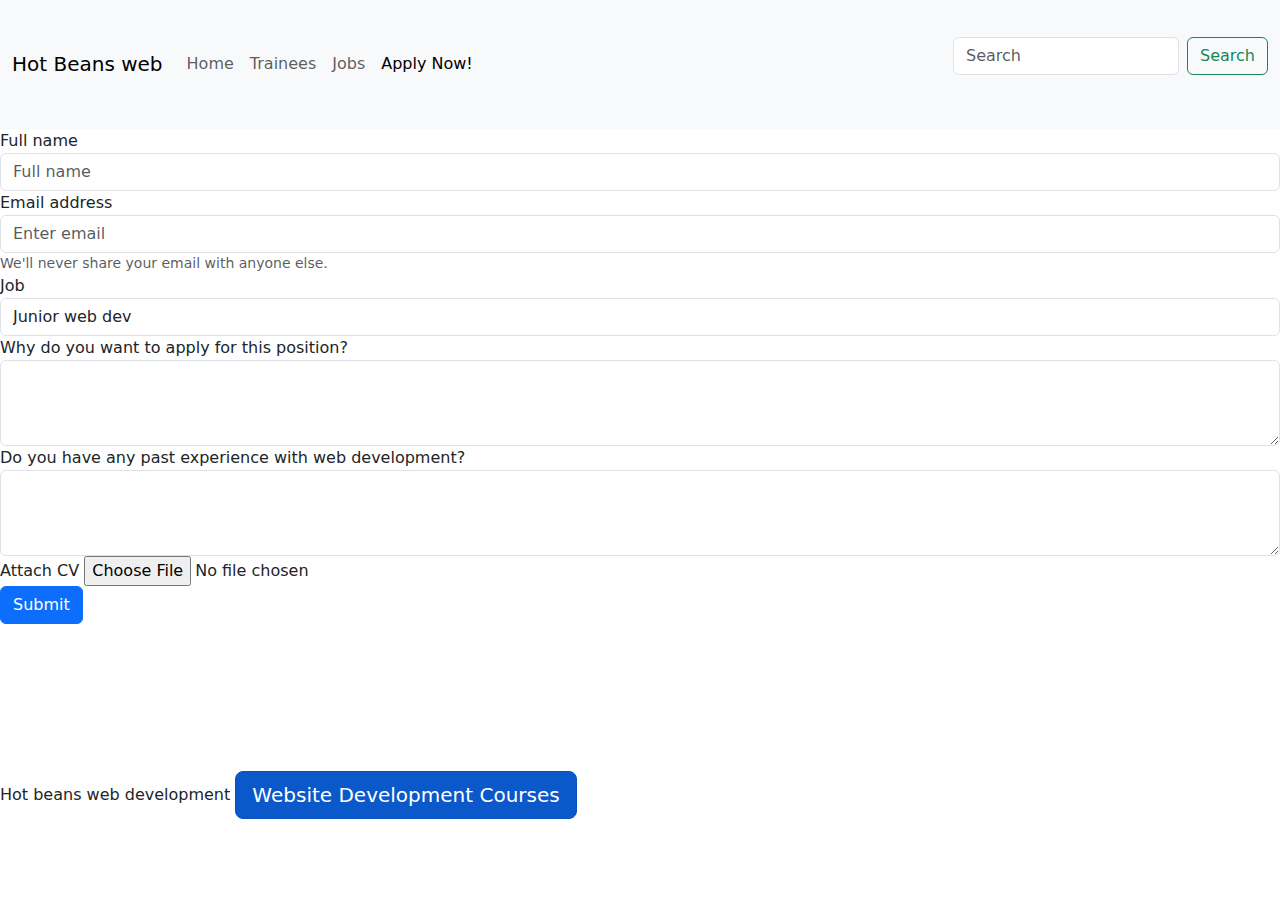
<file: rewrite/applynow.html>
<html lang="en">
<head>
    <meta charset="UTF-8">
    <meta name="viewport" content="width=device-width, initial-scale=1.0">
    <title>Document</title>
    <link href="https://cdn.jsdelivr.net/npm/bootstrap@5.3.3/dist/css/bootstrap.min.css" rel="stylesheet" integrity="sha384-QWTKZyjpPEjISv5WaRU9OFeRpok6YctnYmDr5pNlyT2bRjXh0JMhjY6hW+ALEwIH" crossorigin="anonymous">
    <link rel="stylesheet" href="style.css">
</head>
<body class="grid">
        <nav class="navbar navbar-expand-lg bg-body-tertiary">
            <div class="container-fluid">
              <a class="navbar-brand" href="#">Hot Beans web</a>
              <button class="navbar-toggler" type="button" data-bs-toggle="collapse" data-bs-target="#navbarSupportedContent" aria-controls="navbarSupportedContent" aria-expanded="false" aria-label="Toggle navigation">
                <span class="navbar-toggler-icon"></span>
              </button>
              <div class="collapse navbar-collapse" id="navbarSupportedContent">
                <ul class="navbar-nav me-auto mb-2 mb-lg-0">
                  <li class="nav-item">
                    <a class="nav-link" href="index.html">Home</a>
                  </li>
                  <li class="nav-item">
                    <a class="nav-link" href="trainees.html">Trainees</a>
                  </li>
                  <li class="nav-item">
                    <a class="nav-link" href="jobs.html">Jobs</a>
                  </li>
                  <li class="nav-item">
                    <a class="nav-link active" aria-current="page" href="applynow.html">Apply Now!</a>
                  </li>
                </ul>
                <form class="d-flex" role="search">
                  <input class="form-control me-2" type="search" placeholder="Search" aria-label="Search">
                  <button class="btn btn-outline-success" type="submit">Search</button>
                </form>
              </div>
            </div>
          </nav>
        <main class="main"> 
            <form>
                <div class="form-group">
                    <label for="exampleInputPassword1">Full name</label>
                    <input type="text" class="form-control" id="exampleInputPassword1" placeholder="Full name" required>
                  </div>
                <div class="form-group">
                  <label for="exampleInputEmail1">Email address</label>
                  <input type="email" class="form-control" id="exampleInputEmail1" aria-describedby="emailHelp" placeholder="Enter email" required>
                  <small id="emailHelp" class="form-text text-muted">We'll never share your email with anyone else.</small>
                </div>
                <div class="form-group">
                    <label for="exampleFormControlSelect1">Job</label>
                    <select class="form-control" id="exampleFormControlSelect1" required>
                      <option>Junior web dev</option>
                      <option>Web dev</option>
                      <option>Senior web dev</option>
                    </select>
                  </div>
                    <div class="form-group">
                        <label for="exampleFormControlTextarea1">Why do you want to apply for this position?</label>
                        <textarea class="form-control" id="exampleFormControlTextarea1" rows="3"></textarea>
                      </div>
                      <div class="form-group">
                        <label for="exampleFormControlTextarea1">Do you have any past experience with web development?</label>
                        <textarea class="form-control" id="exampleFormControlTextarea1" rows="3"></textarea>
                      </div>
                      <div class="form-group">
                        <label for="exampleFormControlFile1">Attach CV</label>
                       <input type="file" class="form-control-file" id="exampleFormControlFile1">
                      </div>
                <button type="submit" class="btn btn-primary">Submit</button>
            </form>
        </main>
        <footer class="footer"> Hot beans web development
            <a href="https://www.w3schools.com/html/" class="btn btn-primary btn-lg active" role="button" aria-pressed="true">Website Development Courses</a>
            <footer>
            <script src="https://cdn.jsdelivr.net/npm/bootstrap@5.3.3/dist/js/bootstrap.bundle.min.js" integrity="sha384-YvpcrYf0tY3lHB60NNkmXc5s9fDVZLESaAA55NDzOxhy9GkcIdslK1eN7N6jIeHz" crossorigin="anonymous"></script>
        
</body>
</html>
</file>
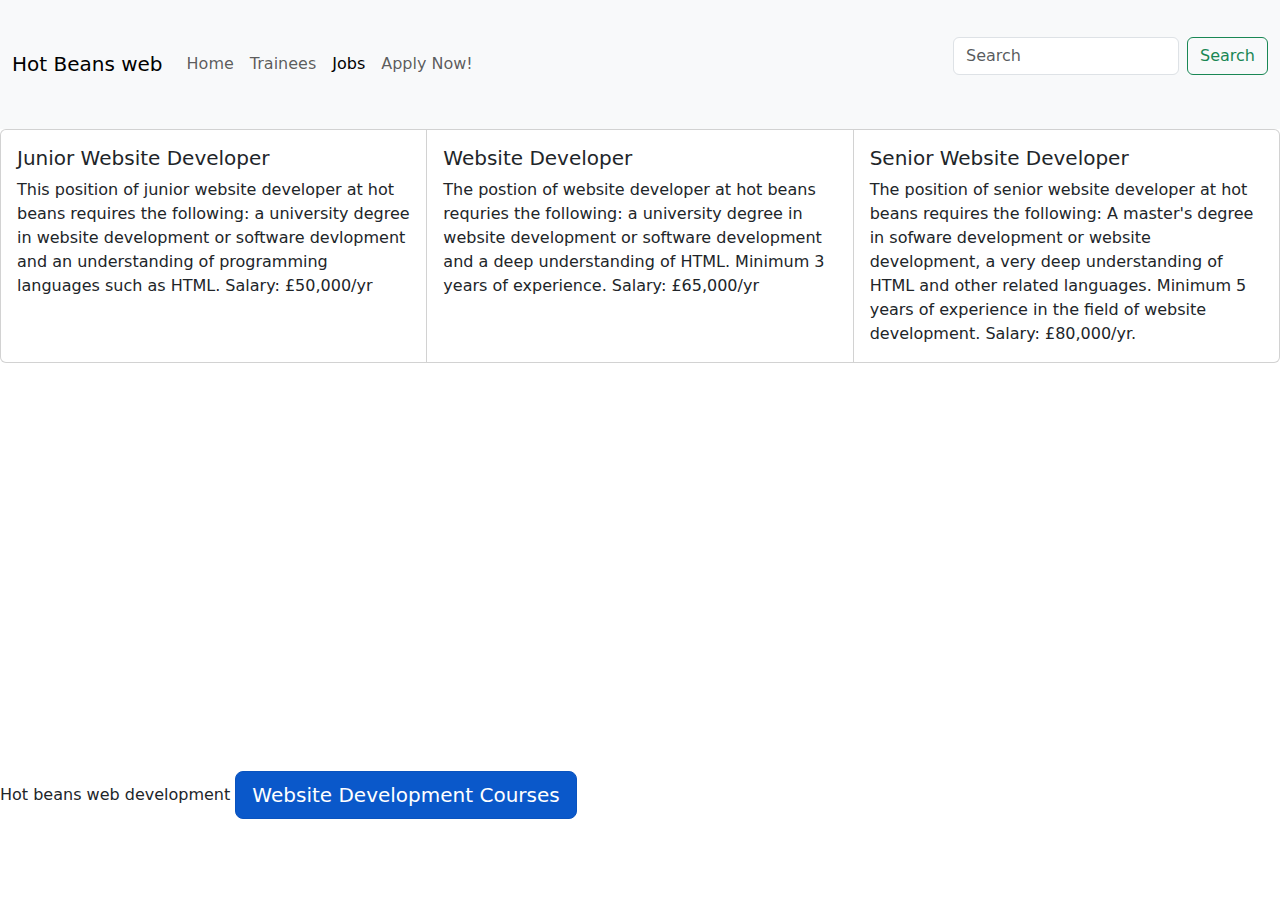
<file: rewrite/jobs.html>
<html lang="en">
<head>
    <meta charset="UTF-8">
    <meta name="viewport" content="width=device-width, initial-scale=1.0">
    <title>Document</title>
    <link href="https://cdn.jsdelivr.net/npm/bootstrap@5.3.3/dist/css/bootstrap.min.css" rel="stylesheet" integrity="sha384-QWTKZyjpPEjISv5WaRU9OFeRpok6YctnYmDr5pNlyT2bRjXh0JMhjY6hW+ALEwIH" crossorigin="anonymous">
    <link rel="stylesheet" href="style.css">
</head>
<body class="grid">
        <nav class="navbar navbar-expand-lg bg-body-tertiary">
            <div class="container-fluid">
              <a class="navbar-brand" href="#">Hot Beans web</a>
              <button class="navbar-toggler" type="button" data-bs-toggle="collapse" data-bs-target="#navbarSupportedContent" aria-controls="navbarSupportedContent" aria-expanded="false" aria-label="Toggle navigation">
                <span class="navbar-toggler-icon"></span>
              </button>
              <div class="collapse navbar-collapse" id="navbarSupportedContent">
                <ul class="navbar-nav me-auto mb-2 mb-lg-0">
                  <li class="nav-item">
                    <a class="nav-link" aria-current="page" href="index.html">Home</a>
                  </li>
                  <li class="nav-item">
                    <a class="nav-link" href="trainees.html">Trainees</a>
                  </li>
                  <li class="nav-item">
                    <a class="nav-link active" aria-current="page" href="jobs.html">Jobs</a>
                  </li>
                  <li class="nav-item">
                    <a class="nav-link" href="applynow.html">Apply Now!</a>
                  </li>
                </ul>
                <form class="d-flex" role="search">
                  <input class="form-control me-2" type="search" placeholder="Search" aria-label="Search">
                  <button class="btn btn-outline-success" type="submit">Search</button>
                </form>
              </div>
            </div>
          </nav>
        <main class="main"> 
            <div class="card-group">
                <div class="card">
                  <div class="card-body">
                    <h5 class="card-title">Junior Website Developer </h5>
                    <p class="card-text">This position of junior website developer at hot beans requires the following: a university degree in website development or software devlopment and an understanding of programming languages such as HTML. Salary: £50,000/yr</p>
                  </div>
                </div>
                <div class="card">
            
                  <div class="card-body">
                    <h5 class="card-title">Website Developer</h5>
                    <p class="card-text">The postion of website developer at hot beans requries the following: a university degree in website development or software development and a deep understanding of HTML. Minimum 3 years of experience. Salary: £65,000/yr  </p>
                  </div>
                </div>
                <div class="card">
                  <div class="card-body">
                    <h5 class="card-title">Senior Website Developer</h5>
                    <p class="card-text">The position of senior website developer at hot beans requires the following: A master's degree in sofware development or website development, a very deep understanding of HTML and other related languages. Minimum 5 years of experience in the field of website development. Salary: £80,000/yr.</p>
                  </div>
                </div>
              </div>
        </main>
        <footer class="footer"> Hot beans web development
            <a href="https://www.w3schools.com/html/" class="btn btn-primary btn-lg active" role="button" aria-pressed="true">Website Development Courses</a>

            <footer>
            <script src="https://cdn.jsdelivr.net/npm/bootstrap@5.3.3/dist/js/bootstrap.bundle.min.js" integrity="sha384-YvpcrYf0tY3lHB60NNkmXc5s9fDVZLESaAA55NDzOxhy9GkcIdslK1eN7N6jIeHz" crossorigin="anonymous"></script>
        
</body>
</html>
</file>
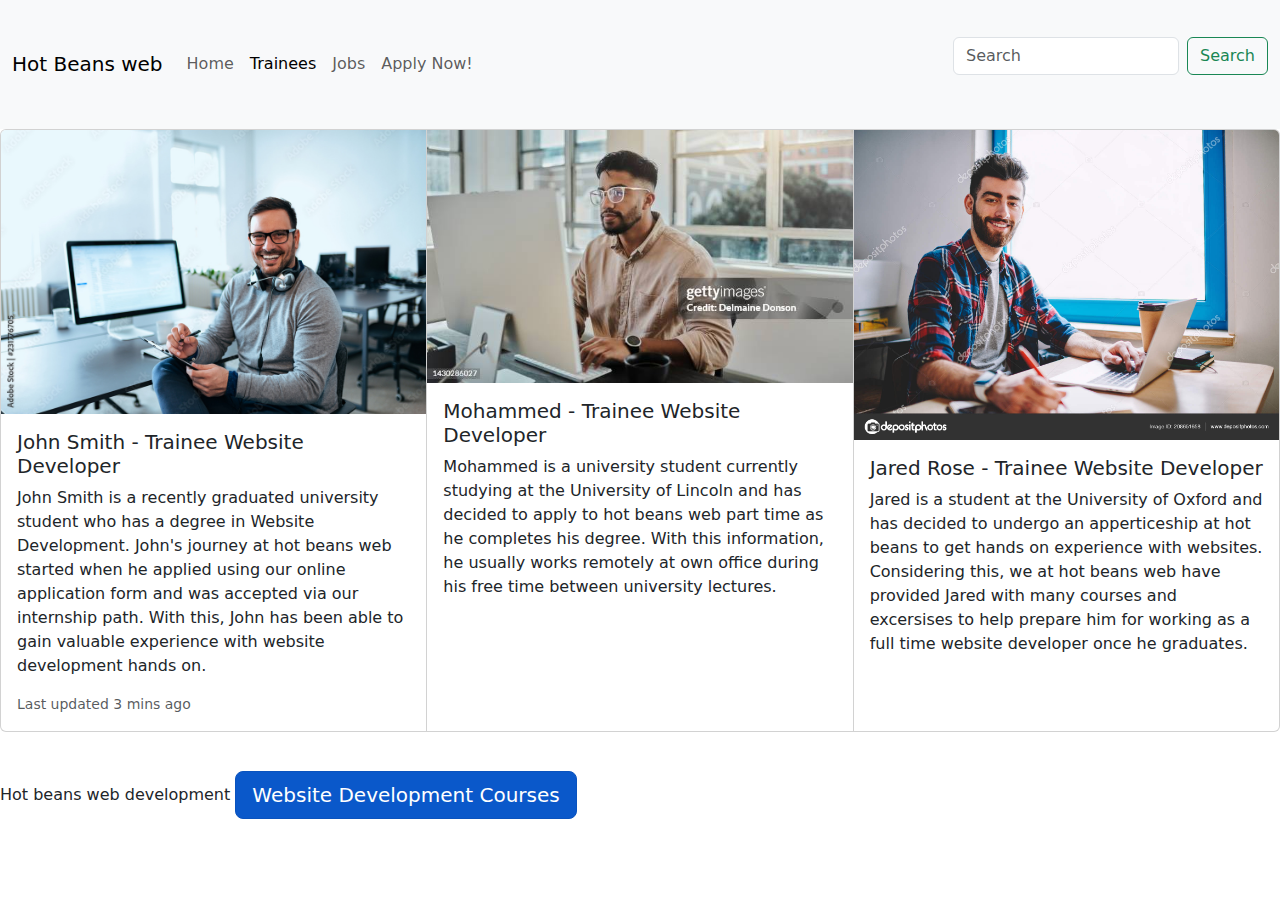
<file: rewrite/trainees.html>
<html lang="en">
<head>
    <meta charset="UTF-8">
    <meta name="viewport" content="width=device-width, initial-scale=1.0">
    <title>Document</title>
    <link href="https://cdn.jsdelivr.net/npm/bootstrap@5.3.3/dist/css/bootstrap.min.css" rel="stylesheet" integrity="sha384-QWTKZyjpPEjISv5WaRU9OFeRpok6YctnYmDr5pNlyT2bRjXh0JMhjY6hW+ALEwIH" crossorigin="anonymous">
    <link rel="stylesheet" href="style.css">
</head>
<body class="grid">
        <nav class="navbar navbar-expand-lg bg-body-tertiary">
            <div class="container-fluid">
              <a class="navbar-brand" href="#">Hot Beans web</a>
              <button class="navbar-toggler" type="button" data-bs-toggle="collapse" data-bs-target="#navbarSupportedContent" aria-controls="navbarSupportedContent" aria-expanded="false" aria-label="Toggle navigation">
                <span class="navbar-toggler-icon"></span>
              </button>
              <div class="collapse navbar-collapse" id="navbarSupportedContent">
                <ul class="navbar-nav me-auto mb-2 mb-lg-0">
                  <li class="nav-item">
                    <a class="nav-link" href="index.html">Home</a>
                  </li>
                  <li class="nav-item">
                    <a class="nav-link active"  aria-current="page" href="trainees.html">Trainees</a>
                  </li>
                  <li class="nav-item">
                    <a class="nav-link" href="jobs.html">Jobs</a>
                  </li>
                  <li class="nav-item">
                    <a class="nav-link" href= "applynow.html">Apply Now!</a>
                  </li>
                </ul>
                <form class="d-flex" role="search">
                  <input class="form-control me-2" type="search" placeholder="Search" aria-label="Search">
                  <button class="btn btn-outline-success" type="submit">Search</button>
                </form>
              </div>
            </div>
          </nav>
        <main class="main"> 
            <div class="card-group">
                <div class="card">
                  <img class="card-img-top" src="Images/developer1.jpg" alt="Card image cap">
                  <div class="card-body">
                    <h5 class="card-title">John Smith - Trainee Website Developer</h5>
                    <p class="card-text">John Smith is a recently graduated university student who has a degree in Website Development. John's journey at hot beans web started when he applied using our online application form and was accepted via our internship path. With this, John has been able to gain valuable experience with website development hands on.</p>
                    <p class="card-text"><small class="text-muted">Last updated 3 mins ago</small></p>
                  </div>
                </div>
                <div class="card">
                  <img class="card-img-top" src="Images/developer2.jpg" alt="Card image cap">
                  <div class="card-body">
                    <h5 class="card-title">Mohammed - Trainee Website Developer</h5>
                    <p class="card-text">Mohammed is a university student currently studying at the University of Lincoln and has decided to apply to hot beans web part time as he completes his degree. With this information, he usually works remotely at own office during his free time between university lectures. </p>
                  </div>
                </div>
                <div class="card">
                  <img class="card-img-top" src="Images/developer3.jpg" alt="Card image cap">
                  <div class="card-body">
                    <h5 class="card-title">Jared Rose - Trainee Website Developer</h5>
                    <p class="card-text">Jared is a student at the University of Oxford and has decided to undergo an apperticeship at hot beans to get hands on experience with websites. Considering this, we at hot beans web have provided Jared with many courses and excersises to help prepare him for working as a full time website developer once he graduates.</p>
                  </div>
                </div>
              </div>
        </main>
        
        <footer class="footer"> Hot beans web development
            <a href="https://www.w3schools.com/html/" class="btn btn-primary btn-lg active" role="button" aria-pressed="true">Website Development Courses</a>
            <footer>
            <script src="https://cdn.jsdelivr.net/npm/bootstrap@5.3.3/dist/js/bootstrap.bundle.min.js" integrity="sha384-YvpcrYf0tY3lHB60NNkmXc5s9fDVZLESaAA55NDzOxhy9GkcIdslK1eN7N6jIeHz" crossorigin="anonymous"></script>
        
</body>
</html>
</file>
<file: rewrite/style.css>
.grid {
    display: grid;
    grid-template-columns: 1fr;
    grid-template-rows: 1fr 5fr 1fr;
    height: 100vh;
    width: 100vw;
    margin: 0px;
    }
    
    .navbar{ grid-area: 1 / 1 / 2 / 2; }
    .main { grid-area: 2 / 1 / 3 / 2; }
    .footer { grid-area: 3 / 1 / 4 / 2; }
    
    .indexmain {
        display: grid;
        grid-template-columns: repeat(2, 1fr);
        grid-template-rows: 1fr 8fr 1fr;
        grid-column-gap: 0px;
        grid-row-gap: 0px;
        }
        
        .indexinfo { grid-area: 1 / 1 / 4 / 2; }
        .indeximage { grid-area: 2 / 2 / 3 / 3; }
</file>
